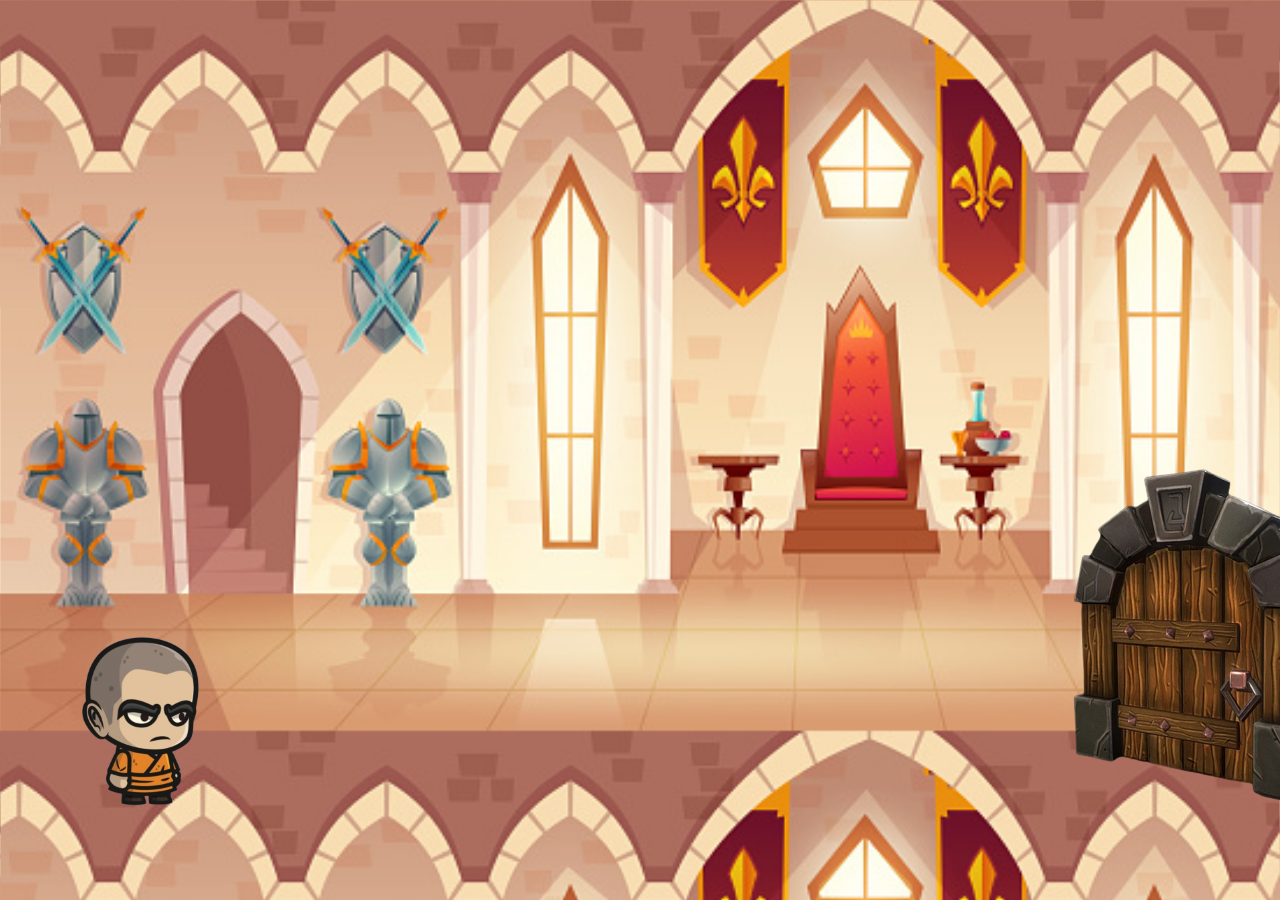
<file: index.html>
<!DOCTYPE html>
<html lang="en">
<head>
    <meta charset="UTF-8">
    <meta name="viewport" content="width=device-width, initial-scale=1.0">
    <title>Document</title>
    <link href="https://cdn.jsdelivr.net/npm/bootstrap@5.1.3/dist/css/bootstrap.min.css" rel="stylesheet" integrity="sha384-1BmE4kWBq78iYhFldvKuhfTAU6auU8tT94WrHftjDbrCEXSU1oBoqyl2QvZ6jIW3" crossorigin="anonymous">
    <link rel="stylesheet" href="index.css">
</head>
<body background="castel.jpeg">
    



   <div class="character">
    <img src="character.png" width="150">
 
</div>



<div class="floor">

</div>

<div class="door" >
    <a href="katzin1.html">
    <img src="door.png"> 
</a>
</div>





</body>
</html>
</file>
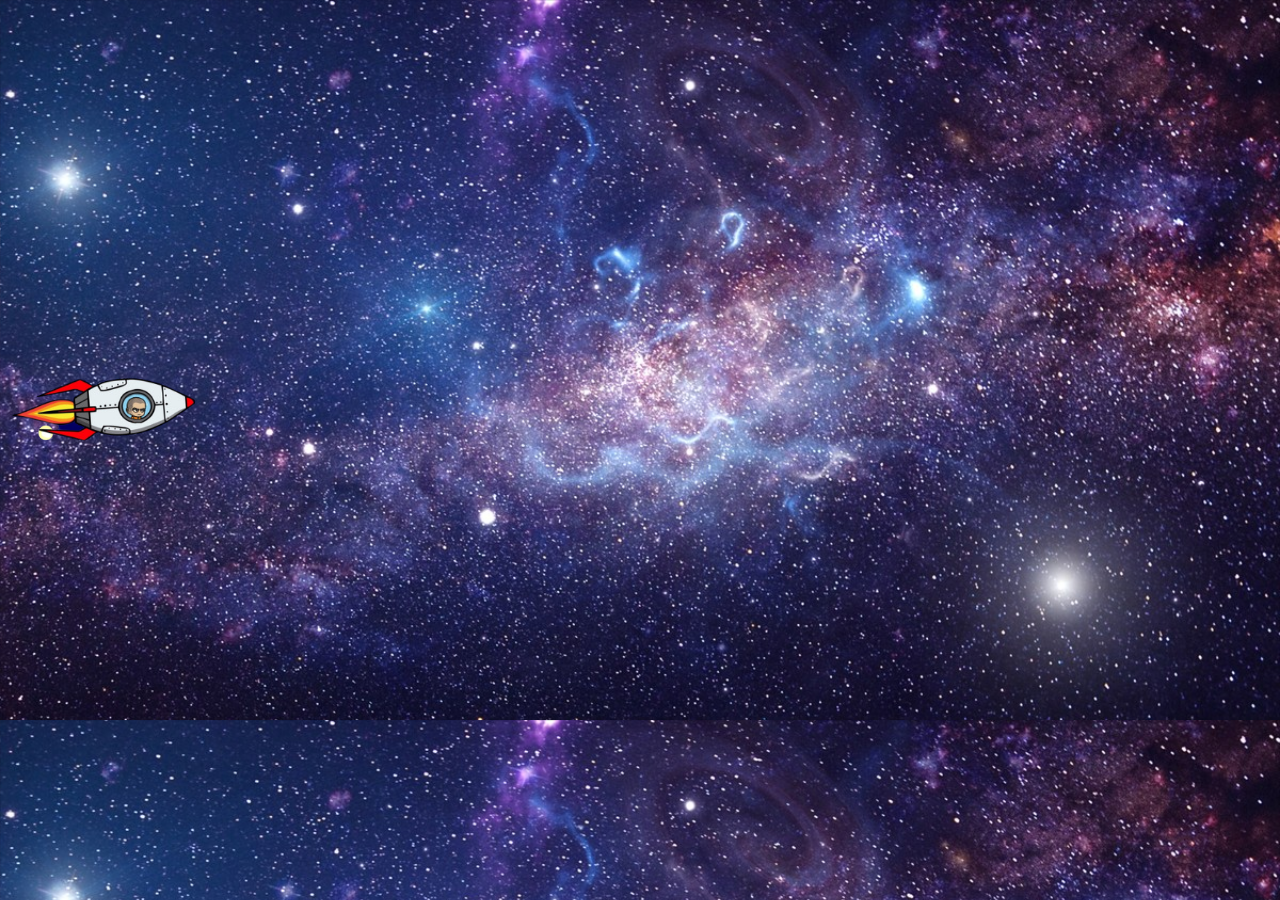
<file: level2.html>
<!DOCTYPE html>
<html lang="en">
<head>
    <meta charset="UTF-8">
    <meta name="viewport" content="width=device-width, initial-scale=1.0">
    <title>Document</title>
    <link href="https://cdn.jsdelivr.net/npm/bootstrap@5.1.3/dist/css/bootstrap.min.css" rel="stylesheet" integrity="sha384-1BmE4kWBq78iYhFldvKuhfTAU6auU8tT94WrHftjDbrCEXSU1oBoqyl2QvZ6jIW3" crossorigin="anonymous">
    <link rel="stylesheet" href="level2.css">
</head>
<body background="spazio.jpeg">
    
<div class="navicella">
    <img src="navicella.png " width="270" >
</div>
  
<div class="alieni">
    <img src="alieni.png" >
</div>

<div class="alieni2">
    <img src="alieni2.png" >
</div>

<div class="alieni3">
    <img src="alieni3.png" >
</div>

<div class="alieni4">
    <img src="alieni4.png" >
</div>


<script>
    // Valorizing variables
    const charEl = document.querySelector('.navicella')
    let jumping = false;


    

    let down = false
    let up = false


    // detecting key events
    document.onkeydown = (e) => {
        console.log(e.code, up)
        if (e.code == "ArrowUp" && up == false) {
            up = true
            console.log("???")
            charEl.classList.add('up')
            setTimeout(() => {
                charEl.classList.remove('up')
                up = false
            }, 3000)
        }

        console.log(e)
        if (e.code == "ArrowDown" && down == false) {
            down  = true
            charEl.classList.add('down')
            setTimeout(() => {
                charEl.classList.remove('down')
                down = false
            }, 3000)
        }
    }

    // enemy movemnt 1
    let moving1 = false
    const naviEl1 = document.querySelector('.alieni')

    // interval management
    setInterval(() => {
        const random1 = Math.random()
        console.log(random1)
        if (random1 < 0.8 && moving1 == false) {
            moving1 = true
            naviEl1.classList.add('alieni-walking-1')
            setTimeout(() => {
                naviEl1.classList.remove('alieni-walking-1')
                moving1 = false
            }, 4000)

        }

    }, 500)


// enemy movemnt 2
    let moving2 = false
    const naviEl2 = document.querySelector('.alieni2')

    // interval management
    setInterval(() => {
        const random1 = Math.random()
        console.log(random1)
        if (random1 < 0.8 && moving2 == false) {
            moving2 = true
            naviEl2.classList.add('alieni-walking-2')
            setTimeout(() => {
                naviEl2.classList.remove('alieni-walking-2')
                moving2 = false
            }, 4000)

        }

    }, 500)




// enemy movemnt 1
let moving3 = false
    const naviEl3 = document.querySelector('.alieni3')

    // interval management
    setInterval(() => {
        const random1 = Math.random()
        console.log(random1)
        if (random1 < 0.8 && moving3 == false) {
            moving3 = true
            naviEl3.classList.add('alieni-walking-3')
            setTimeout(() => {
                naviEl3.classList.remove('alieni-walking-3')
                moving3 = false
            }, 7500)

        }

    }, 500)



// enemy movemnt 1
let moving4 = false
    const naviEl4 = document.querySelector('.alieni4')

    // interval management
    setInterval(() => {
        const random1 = Math.random()
        console.log(random1)
        if (random1 < 0.8 && moving4 == false) {
            moving4 = true
            naviEl4.classList.add('alieni-walking-4')
            setTimeout(() => {
                naviEl4.classList.remove('alieni-walking-4')
                moving4 = false
            }, 7500)

        }

    }, 500)
  // detect collision
        //TODO
       

    
    // Finish of the level

    setTimeout(() => {   
        alert("You won")
        location.href="endpage.html"
    }, 60 * 1000)


    function isCollide(a, b) {
        var aRect = a.getBoundingClientRect();
        var bRect = b.getBoundingClientRect();

        return !(
            ((aRect.top + aRect.height) < (bRect.top)) ||
            (aRect.top > (bRect.top + bRect.height)) ||
            ((aRect.left + aRect.width) < bRect.left) ||
            (aRect.left > (bRect.left + bRect.width))
        );
    }
</script>





</body>
</html>
</file>
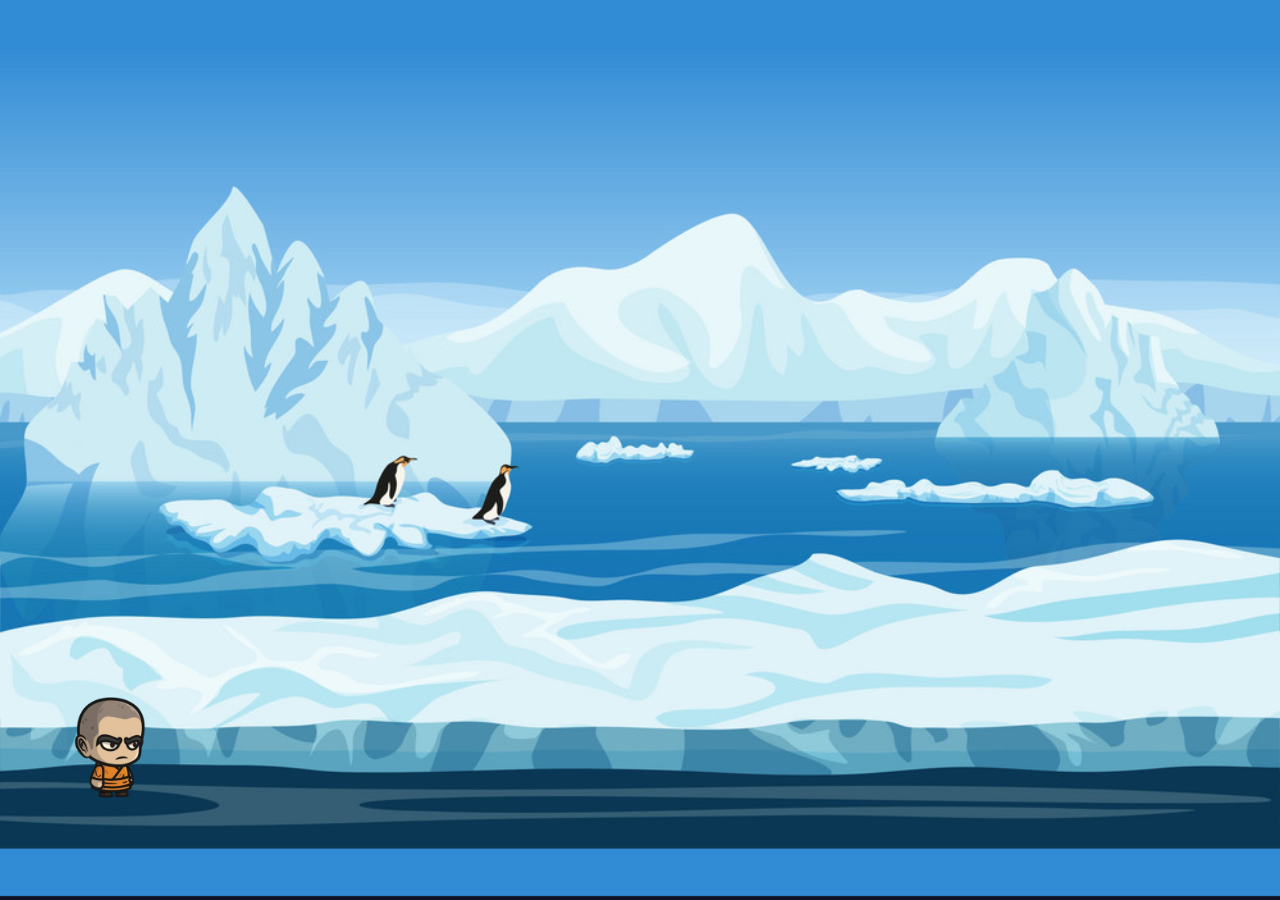
<file: level3.html>
<!DOCTYPE html>
<html lang="en">
<head>
    <meta charset="UTF-8">
    <meta name="viewport" content="width=device-width, initial-scale=1.0">
    <title>Document</title>
    <link rel="stylesheet" href=level3.css>
</head>
<body background="ice2.jpg">
</body>

<div class="PinguinoCarino">
    <img src="polpettina.png" width="200">
</div>

<div class="character">
    <img src="character.png" class="w-100">
</div>

<div class="altripinguini">
    <img src="AmiciPinguini.png" width="200">
</div>




<script>
    // Valorizing variables
    const charEl = document.querySelector('.character')
    let jumping = false;

    const pengEl1 = document.querySelector('.PinguinoCarino')
    let walking1 = false

    const altrEl1 = document.querySelector(".altripinguini")
    let walking2 = false

    // detecting key events
    document.onkeydown = (e) => {
        console.log(e)
        if (e.code == "Space" && jumping == false) {
            jumping = true
            charEl.classList.add('jump')
            setTimeout(() => {
                charEl.classList.remove('jump')
                jumping = false
            }, 2200)
        }
    }
    



    // interval management
    setInterval(() => {
        const random1 = Math.random()
        console.log(random1)
        if (random1 < 0.8 && walking1 == false) {
            walking1 = true
            pengEl1.classList.add('walking')
            setTimeout(() => {
                pengEl1.classList.remove('walking')
                walking1 = false
            }, 3000)

        }

    }, 500)



    setInterval(() => {
        const random1 = Math.random()
        console.log(random1)
        if (random1 < 0.8 && walking1 == false) {
            walking1 = true
            altrEl1.classList.add('walking')
            setTimeout(() => {
                altrEl1.classList.remove('walking')
                walking1 = false
            }, 2000)

        }

    }, 200)





    // detect collision
    //TODO
    setInterval(() => {
        // check if pengEl1 are in the same position of charEl
        console.log("checking")
        if (isCollide(pengEl1, charEl)) {
            alert("nabbo")
            location.reload()
        }
    }, 1000)
    
    // detect collision
    //TODO
    setInterval(() => {
        // check if altrEl1 are in the same position of charEl
        console.log("checking")
        if (isCollide(altrEl1, charEl)) {
            alert("nabbo")
            location.reload()
        }
    }, 790)
    
    


    // Finish of the level

    setTimeout(() => {   
        alert("You won")
        location.href="katzin4.html"
    }, 60 * 1000)


    function isCollide(a, b) {
        var aRect = a.getBoundingClientRect();
        var bRect = b.getBoundingClientRect();

        return !(
            ((aRect.top + aRect.height) < (bRect.top)) ||
            (aRect.top > (bRect.top + bRect.height)) ||
            ((aRect.left + aRect.width) < bRect.left) ||
            (aRect.left > (bRect.left + bRect.width))
        );
    }
</script>




</html>
</file>
<file: index.css>
body{
background-size: cover;

}
.character{
  width: 300;
    position: absolute;
    left: 5%;
    top: 70%;
   
}


.character-container{
  width: 100px;
  position: absolute;
  left: 10%;
  top: 60%;
  animation: characterMove 4s  infinite;
}

.character-container img{
  width: 100%;
  height: 90%;
}


.door{
    width: 300;
    position: absolute;
    left: 70%;
    top: 50%;

}
</file>
<file: level2.css>
body{
background-size: cover;
}

.navicella{
    width: 50%;
    position: absolute;
    top: 40%;
}


.alieni{
    width: 50px;
    position: absolute;
    top: 45%;
    left: 100%;
}

.alieni2{
    width: 50px;
    position: absolute;
    top: 35%;
    left: 100%;
}


.alieni3{
    width: 50px;
    position: absolute;
    top: 45%;
    left: 100%;
}

.alieni4{
    width: 50px;
    position: absolute;
    top: 35%;
    left: 100%;
}


.up{
    animation: upAnim 7000ms forwards;
}
@keyframes upAnim{
    5%{
        top: 10%;
    }
    100%{
        top: 40%;
    }
}

.down{
    animation: downAnim 7000ms forwards;
}
@keyframes downAnim{
    5%{
        top: 75%;
    }
    100%{
        top: 40%;
    }
}



.alieni-walking-1{
    animation: alieniAnim 4000ms forwards;
}

@keyframes alieniAnim{
    0%{
left: 100%;
top: 30%;
    }
    
    
    100%{
top: 50%;
        left: -30%;
    }
}


.alieni-walking-2{
    animation: alieni2Anim 6000ms forwards;
}

@keyframes alieni2Anim{
    0%{
        top: 30%;
        left: 100%;
    }

    100%{
        left: -30%;
       
    }
}



.alieni-walking-3{
    animation: alieni3Anim 7500ms forwards;
}

@keyframes alieni3Anim{
    0%{
left: 100%;
top: 60%;
    }
    
    
    100%{
top: 10%;
        left: -30%;
    }
}



.alieni-walking-4{
    animation: alieni4Anim 7500ms forwards;
}

@keyframes alieni4Anim{
    0%{
left: 100%;
top: 20%;
    }
    
    
    100%{
top: 60%;
        left: -30%;
    }
}
/* 
@keyframes alieniAnim{
    0%{
      
        top: 50%;
        left: 100%;  
    }
    25%{
        top: 30%;
        transform: rotate(-35deg);
    }
    40%{
        left: 50%;
        top: 70%;
        transform: rotate(35deg);
    }
} */
</file>
